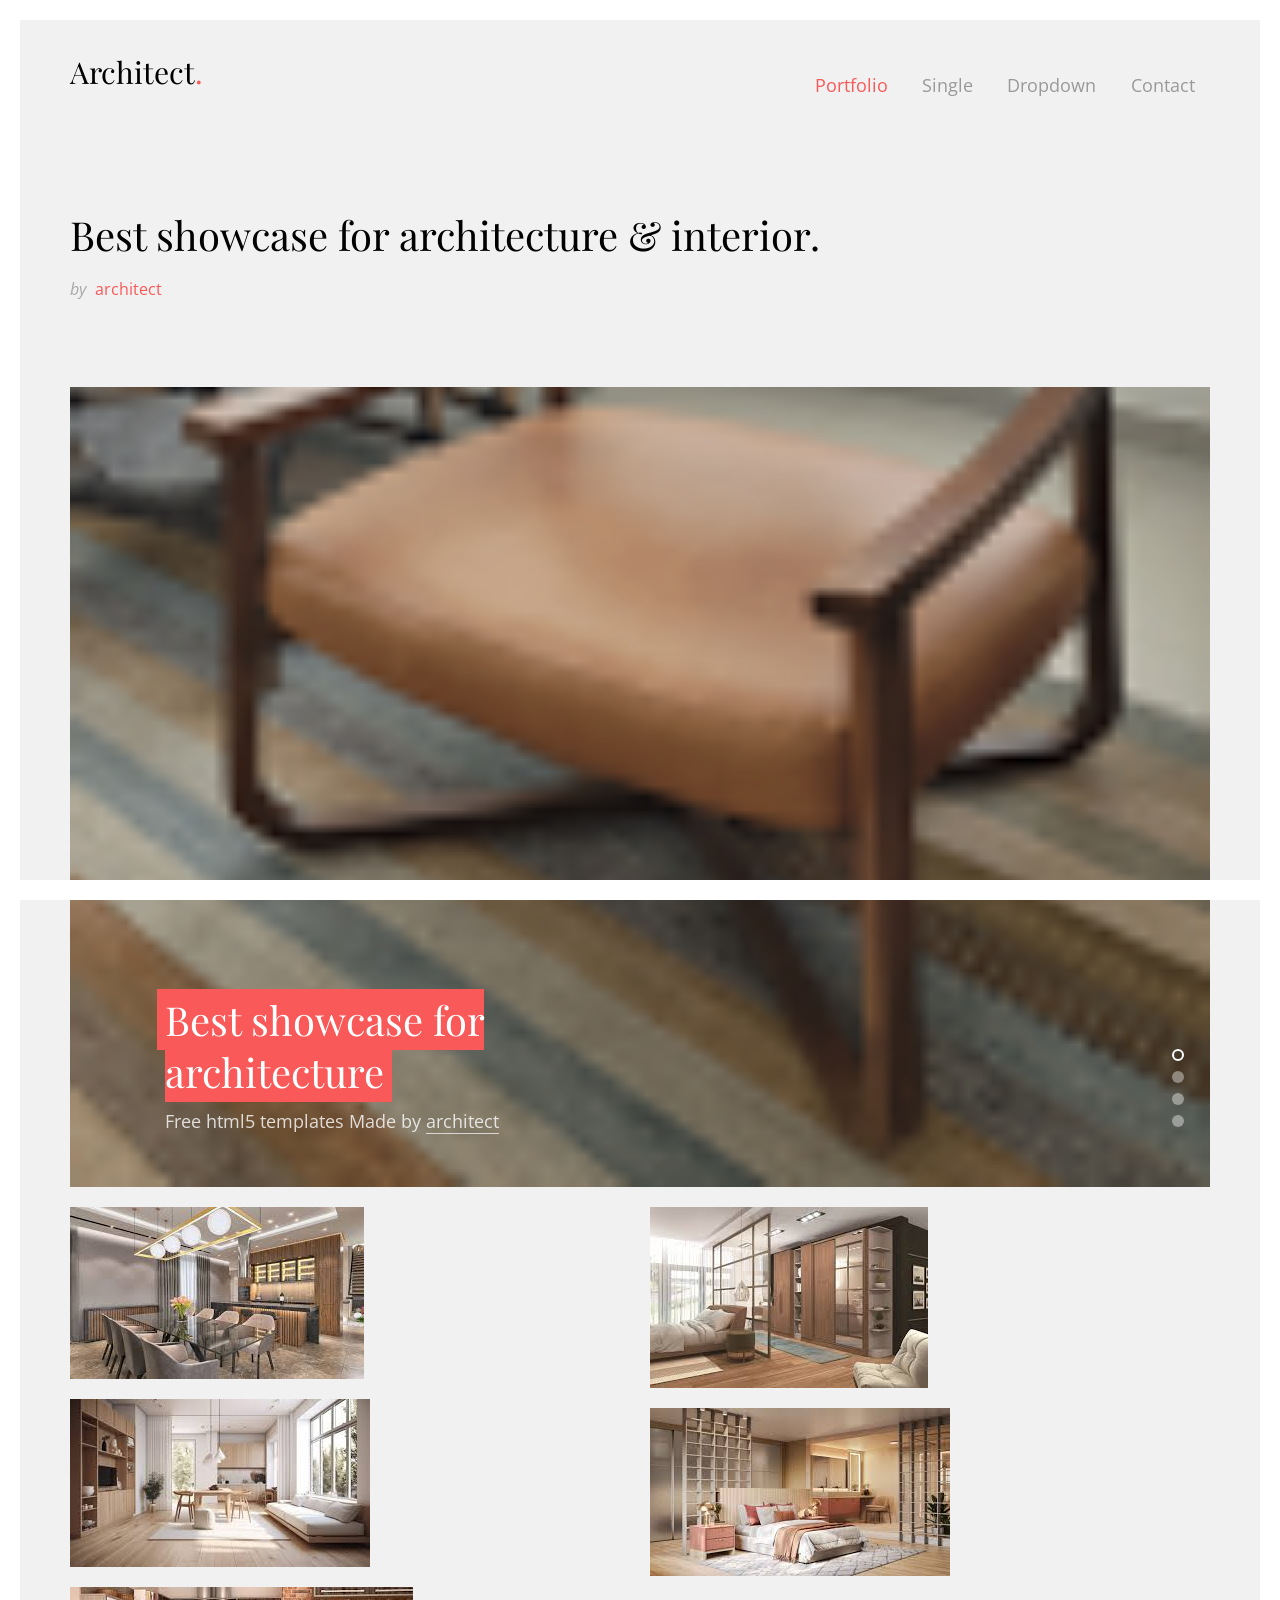
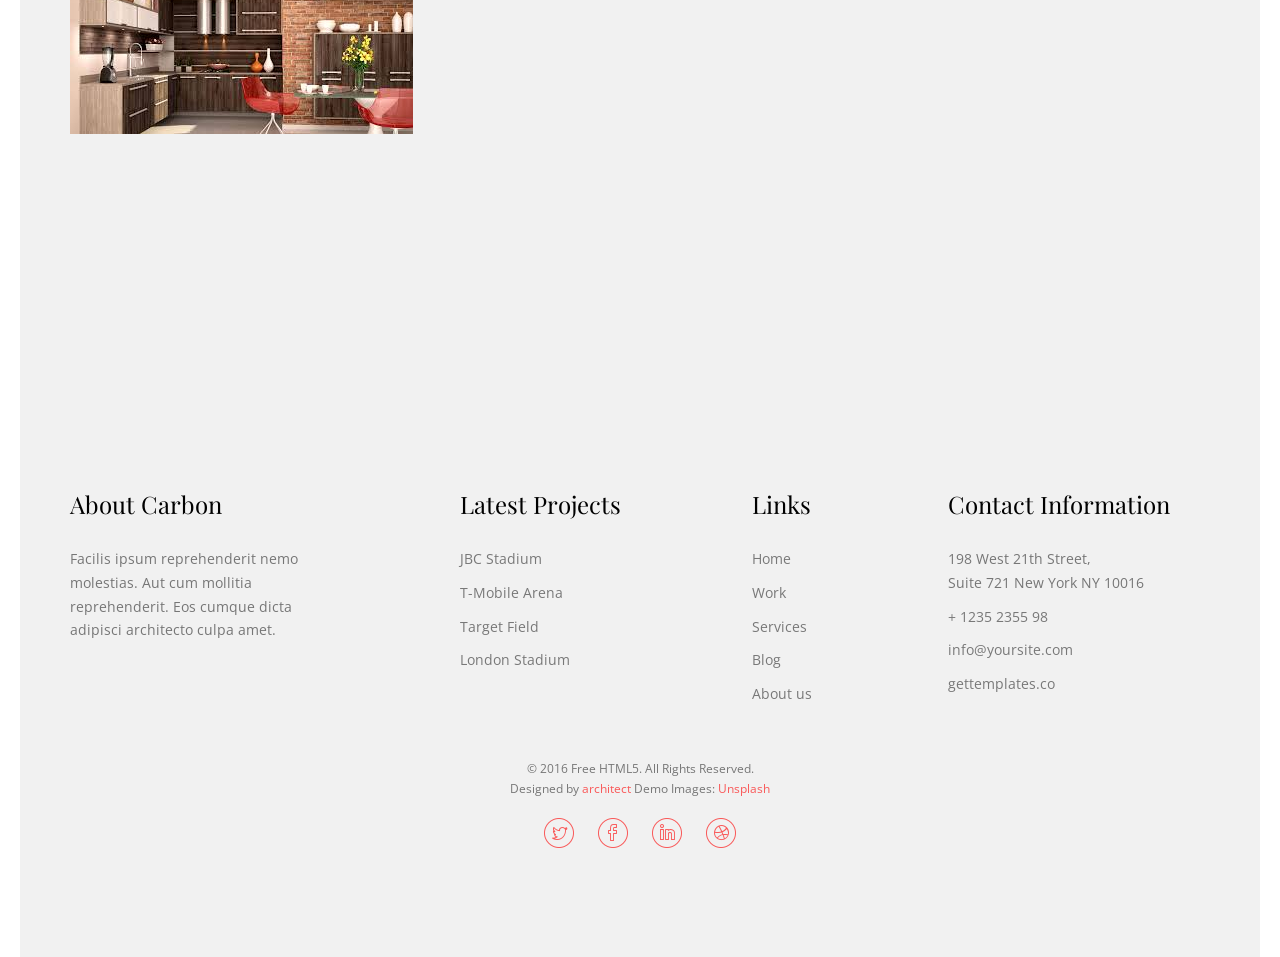
<file: index.html>
<!DOCTYPE HTML>
<html>
	<head>
	<meta charset="utf-8">
	<meta http-equiv="X-UA-Compatible" content="IE=edge">
	<title>Architect &mdash; architech</title>
	<meta name="viewport" content="width=device-width, initial-scale=1">
	<meta name="description" content="Architect" />
	<meta name="keywords" content="Architect" />
	<meta name="author" content="Rodolfo" />
  	<!-- Facebook and Twitter integration -->
	<meta property="og:title" content=""/>
	<meta property="og:image" content=""/>
	<meta property="og:url" content=""/>
	<meta property="og:site_name" content=""/>
	<meta property="og:description" content=""/>
	<meta name="twitter:title" content="" />
	<meta name="twitter:image" content="" />
	<meta name="twitter:url" content="" />
	<meta name="twitter:card" content="" />

	<link href="https://fonts.googleapis.com/css?family=Open+Sans|Playfair+Display" rel="stylesheet">
	
	<!-- Animate.css -->
	<link rel="stylesheet" href="css/animate.css">
	<!-- Icomoon Icon Fonts-->
	<link rel="stylesheet" href="css/icomoon.css">
	<!-- Bootstrap  -->
	<link rel="stylesheet" href="css/bootstrap.css">

	<!-- Flexslider  -->
	<link rel="stylesheet" href="css/flexslider.css">

	<!-- Theme style  -->
	<link rel="stylesheet" href="css/style.css">

	<!-- Modernizr JS -->
	<script src="js/modernizr-2.6.2.min.js"></script>
	<!-- FOR IE9 below -->
	<!--[if lt IE 9]>
	<script src="js/respond.min.js"></script>
	<![endif]-->
	<script src="js/respond.min.js"></script>
	</head>
	<body>
		
	<div class="fh5co-loader"></div>
	
	<div id="page">
	<nav class="fh5co-nav" role="navigation">
		<div class="container">
			<div class="top-menu">
				<div class="row">
					<div class="col-sm-2">
						<div id="fh5co-logo"><a href="index.html">Architect<span>.</span></a></div>
					</div>
					<div class="col-sm-10 text-right menu-1">
						<ul>
							<li class="active"><a href="index.html">Portfolio</a></li>
							<li><a href="single.html">Single</a></li>
							<li class="has-dropdown"><a href="single.html">Dropdown</a>
								<ul class="dropdown">
									<li><a href="#">Infrastructure</a></li>
									<li><a href="#">Residential</a></li>
									<li><a href="#">Environmental</a></li>
									<li><a href="#">Megabuilders</a></li>
								</ul>
							</li>
							<li><a href="contact.html">Contact</a></li>
						</ul>
					</div>
				</div>
				
			</div>
		</div>
	</nav>
	<div class="container">
		<div id="fh5co-intro">
			<div class="row animate-box">
				<div class="col-md-8 col-md-offset-2 col-md-pull-2">
					<h2>Best showcase for architecture &amp; interior. <span><em>by</em> <a href="http://architect">architect</a></span></h2>
				</div>
			</div>
		</div>
		<aside id="fh5co-hero">
			<div class="flexslider">
				<ul class="slides">
			   	<li style="background-image: url(images/img_bg_1.jpg);">
			   		<div class="overlay"></div>
			   		<div class="container-fluid">
			   			<div class="row">
				   			<div class="col-md-6 col-xs-8 col-md-offset-1 slider-text">
				   				<div class="slider-text-inner">
				   					<h1><a href="#">Best showcase for architecture</a></h1>
										<h2>Free html5 templates Made by <a href="http://architect/" target="_blank">architect</a></h2>
				   				</div>
				   			</div>
				   		</div>
			   		</div>
			   	</li>
			   	<li style="background-image: url(images/img_bg_2.jpg);">
			   		<div class="overlay"></div>
			   		<div class="container-fluid">
			   			<div class="row">
				   			<div class="col-md-6 col-xs-8 col-md-offset-1 slider-text">
				   				<div class="slider-text-inner">
				   					<h1><a href="#">Best showcase for architecture</a></h1>
										<h2>Free html5 templates Made by <a href="http://architect/" target="_blank">architect</a></h2>
				   				</div>
				   			</div>
				   		</div>
			   		</div>
			   	</li>
			   	<li style="background-image: url(images/img_bg_3.jpg);">
			   		<div class="overlay"></div>
			   		<div class="container-fluid">
			   			<div class="row">
				   			<div class="col-md-6 col-xs-8 col-md-offset-1 slider-text">
				   				<div class="slider-text-inner">
				   					<h1><a href="#">Best showcase for architecture</a></h1>
										<h2>Free html5 templates Made by <a href="http://architect/" target="_blank">architect</a></h2>
				   				</div>
				   			</div>
				   		</div>
			   		</div>
			   	</li>
			   	<li style="background-image: url(images/img_bg_4.jpg);">
			   		<div class="overlay"></div>
			   		<div class="container-fluid">
			   			<div class="row">
				   			<div class="col-md-6 col-xs-8 col-md-offset-1 slider-text">
				   				<div class="slider-text-inner">
				   					<h1><a href="#">Best showcase for architecture</a></h1>
										<h2>Free html5 templates Made by <a href="http://architect/" target="_blank">architect</a></h2>
				   				</div>
				   			</div>
				   		</div>
			   		</div>
			   	</li>	   	
			  	</ul>
		  	</div>
		</aside>
		<div id="fh5co-portfolio">
			<div class="row nopadding">
				<div class="col-md-6 padding-right">
					<div class="row">
						<div class="col-md-12 animate-box">
							<a href="single.html" class="portfolio-grid">
								<img src="images/portfolio-1.jpg" class="img-responsive" alt="Free HTML5 Bootstrap Template by architect">
								<div class="desc">
									<h3>Dublin Arena Architect Project</h3>
									<span>Building, Arena</span>
								</div>
							</a>
						</div>
						<div class="col-md-12 animate-box">
							<a href="single.html" class="portfolio-grid">
								<img src="images/portfolio-4.jpg" class="img-responsive" alt="Free HTML5 Bootstrap Template by architect">
								<div class="desc">
									<h3>Dublin Arena Architect Project</h3>
									<span>Building, Arena</span>
								</div>
							</a>
						</div>
						<div class="col-md-12 animate-box">
							<a href="single.html" class="portfolio-grid">
								<img src="images/portfolio-5.jpg" class="img-responsive" alt="Free HTML5 Bootstrap Template by architect">
								<div class="desc">
									<h3>Dublin Arena Architect Project</h3>
									<span>Building, Arena</span>
								</div>
							</a>
						</div>
						
					</div>
				</div>

				<div class="col-md-6 padding-left">
					<div class="row">
						<div class="col-md-12 animate-box">
							<a href="single.html" class="portfolio-grid">
								<img src="images/portfolio-2.jpg" class="img-responsive" alt="Free HTML5 Bootstrap Template by architect">
								<div class="desc">
									<h3>Dublin Arena Architect Project</h3>
									<span>Building, Arena</span>
								</div>
							</a>
						</div>
						<div class="col-md-12 animate-box">
							<a href="single.html" class="portfolio-grid">
								<img src="images/portfolio-3.jpg" class="img-responsive" alt="Free HTML5 Bootstrap Template by architect">
								<div class="desc">
									<h3>Dublin Arena Architect Project</h3>
									<span>Building, Arena</span>
								</div>
							</a>
						</div>
						<div class="col-md-12 animate-box">
							<a href="single.html" class="portfolio-grid">
								<img src="images/portfolio-6.jpg" class="img-responsive" alt="Free HTML5 Bootstrap Template by architect">
								<div class="desc">
									<h3>Dublin Arena Architect Project</h3>
									<span>Building, Arena</span>
								</div>
							</a>
						</div>

						<div class="col-md-12 animate-box">
							<a href="single.html" class="portfolio-grid">
								<img src="images/portfolio-7.jpg" class="img-responsive" alt="Free HTML5 Bootstrap Template by architect">
								<div class="desc">
									<h3>Dublin Arena Architect Project</h3>
									<span>Building, Arena</span>
								</div>
							</a>
						</div>

					</div>
				</div>
			</div>
		</div>
	</div><!-- END container -->

	<div class="container">
		<footer id="fh5co-footer" role="contentinfo">
			<div class="row">
				<div class="col-md-3 fh5co-widget">
					<h4>About Carbon</h4>
					<p>Facilis ipsum reprehenderit nemo molestias. Aut cum mollitia reprehenderit. Eos cumque dicta adipisci architecto culpa amet.</p>
				</div>
				<div class="col-md-3 col-md-push-1">
					<h4>Latest Projects</h4>
					<ul class="fh5co-footer-links">
						<li><a href="#">JBC Stadium</a></li>
						<li><a href="#">T-Mobile Arena</a></li>
						<li><a href="#">Target Field</a></li>
						<li><a href="#">London Stadium</a></li>
					</ul>
				</div>

				<div class="col-md-3 col-md-push-1">
					<h4>Links</h4>
					<ul class="fh5co-footer-links">
						<li><a href="#">Home</a></li>
						<li><a href="#">Work</a></li>
						<li><a href="#">Services</a></li>
						<li><a href="#">Blog</a></li>
						<li><a href="#">About us</a></li>
					</ul>
				</div>

				<div class="col-md-3">
					<h4>Contact Information</h4>
					<ul class="fh5co-footer-links">
						<li>198 West 21th Street, <br> Suite 721 New York NY 10016</li>
						<li><a href="tel://1234567920">+ 1235 2355 98</a></li>
						<li><a href="mailto:info@yoursite.com">info@yoursite.com</a></li>
						<li><a href="http://gettemplates.co">gettemplates.co</a></li>
					</ul>
				</div>

			</div>

			<div class="row copyright">
				<div class="col-md-12 text-center">
					<p>
						<small class="block">&copy; 2016 Free HTML5. All Rights Reserved.</small> 
						<small class="block">Designed by <a href="http://architect/" target="_blank">architect</a> Demo Images: <a href="http://unsplash.co/" target="_blank">Unsplash</a></small>
					</p>
					<p>
						<ul class="fh5co-social-icons">
							<li><a href="#"><i class="icon-twitter"></i></a></li>
							<li><a href="#"><i class="icon-facebook"></i></a></li>
							<li><a href="#"><i class="icon-linkedin"></i></a></li>
							<li><a href="#"><i class="icon-dribbble"></i></a></li>
						</ul>
					</p>
				</div>
			</div>
		</footer>
	</div><!-- END container -->
	</div>

	<div class="gototop js-top">
		<a href="#" class="js-gotop"><i class="icon-arrow-up2"></i></a>
	</div>
	
	<!-- jQuery -->
	<script src="js/jquery.min.js"></script>
	<!-- jQuery Easing -->
	<script src="js/jquery.easing.1.3.js"></script>
	<!-- Bootstrap -->
	<script src="js/bootstrap.min.js"></script>
	<!-- Waypoints -->
	<script src="js/jquery.waypoints.min.js"></script>
	<!-- Flexslider -->
	<script src="js/jquery.flexslider-min.js"></script>
	<!-- Sticky Kit -->
	<script src="js/sticky-kit.min.js"></script>
	<!-- Main -->
	<script src="js/main.js"></script>

	</body>
</html>
</file>
<file: css/icomoon.css>
@font-face {
  font-family: 'icomoon';
  src:  url('fonts/icomoon.eot?5j2n32');
  src:  url('fonts/icomoon.eot?5j2n32#iefix') format('embedded-opentype'),
    url('fonts/icomoon.ttf?5j2n32') format('truetype'),
    url('fonts/icomoon.woff?5j2n32') format('woff'),
    url('fonts/icomoon.svg?5j2n32#icomoon') format('svg');
  font-weight: normal;
  font-style: normal;
}

[class^="icon-"], [class*=" icon-"] {
  /* use !important to prevent issues with browser extensions that change fonts */
  font-family: 'icomoon' !important;
  speak: none;
  font-style: normal;
  font-weight: normal;
  font-variant: normal;
  text-transform: none;
  line-height: 1;

  /* Better Font Rendering =========== */
  -webkit-font-smoothing: antialiased;
  -moz-osx-font-smoothing: grayscale;
}

.icon-eye2:before {
  content: "\e064";
}
.icon-paper-clip:before {
  content: "\e065";
}
.icon-mail5:before {
  content: "\e066";
}
.icon-toggle:before {
  content: "\e067";
}
.icon-layout:before {
  content: "\e068";
}
.icon-link2:before {
  content: "\e069";
}
.icon-bell2:before {
  content: "\e06a";
}
.icon-lock3:before {
  content: "\e06b";
}
.icon-unlock:before {
  content: "\e06c";
}
.icon-ribbon2:before {
  content: "\e06d";
}
.icon-image2:before {
  content: "\e06e";
}
.icon-signal:before {
  content: "\e06f";
}
.icon-target3:before {
  content: "\e070";
}
.icon-clipboard3:before {
  content: "\e071";
}
.icon-clock3:before {
  content: "\e072";
}
.icon-watch:before {
  content: "\e073";
}
.icon-air-play:before {
  content: "\e074";
}
.icon-camera3:before {
  content: "\e075";
}
.icon-video2:before {
  content: "\e076";
}
.icon-disc:before {
  content: "\e077";
}
.icon-printer3:before {
  content: "\e078";
}
.icon-monitor:before {
  content: "\e079";
}
.icon-server:before {
  content: "\e07a";
}
.icon-cog2:before {
  content: "\e07b";
}
.icon-heart3:before {
  content: "\e07c";
}
.icon-paragraph:before {
  content: "\e07d";
}
.icon-align-justify:before {
  content: "\e07e";
}
.icon-align-left:before {
  content: "\e07f";
}
.icon-align-center:before {
  content: "\e080";
}
.icon-align-right:before {
  content: "\e081";
}
.icon-book2:before {
  content: "\e082";
}
.icon-layers2:before {
  content: "\e083";
}
.icon-stack2:before {
  content: "\e084";
}
.icon-stack-2:before {
  content: "\e085";
}
.icon-paper:before {
  content: "\e086";
}
.icon-paper-stack:before {
  content: "\e087";
}
.icon-search3:before {
  content: "\e088";
}
.icon-zoom-in2:before {
  content: "\e089";
}
.icon-zoom-out2:before {
  content: "\e08a";
}
.icon-reply2:before {
  content: "\e08b";
}
.icon-circle-plus:before {
  content: "\e08c";
}
.icon-circle-minus:before {
  content: "\e08d";
}
.icon-circle-check:before {
  content: "\e08e";
}
.icon-circle-cross:before {
  content: "\e08f";
}
.icon-square-plus:before {
  content: "\e090";
}
.icon-square-minus:before {
  content: "\e091";
}
.icon-square-check:before {
  content: "\e092";
}
.icon-square-cross:before {
  content: "\e093";
}
.icon-microphone:before {
  content: "\e094";
}
.icon-record:before {
  content: "\e095";
}
.icon-skip-back:before {
  content: "\e096";
}
.icon-rewind:before {
  content: "\e097";
}
.icon-play4:before {
  content: "\e098";
}
.icon-pause3:before {
  content: "\e099";
}
.icon-stop3:before {
  content: "\e09a";
}
.icon-fast-forward:before {
  content: "\e09b";
}
.icon-skip-forward:before {
  content: "\e09c";
}
.icon-shuffle2:before {
  content: "\e09d";
}
.icon-repeat:before {
  content: "\e09e";
}
.icon-folder2:before {
  content: "\e09f";
}
.icon-umbrella:before {
  content: "\e0a0";
}
.icon-moon:before {
  content: "\e0a1";
}
.icon-thermometer:before {
  content: "\e0a2";
}
.icon-drop:before {
  content: "\e0a3";
}
.icon-sun2:before {
  content: "\e0a4";
}
.icon-cloud3:before {
  content: "\e0a5";
}
.icon-cloud-upload2:before {
  content: "\e0a6";
}
.icon-cloud-download2:before {
  content: "\e0a7";
}
.icon-upload4:before {
  content: "\e0a8";
}
.icon-download4:before {
  content: "\e0a9";
}
.icon-location3:before {
  content: "\e0aa";
}
.icon-location-2:before {
  content: "\e0ab";
}
.icon-map3:before {
  content: "\e0ac";
}
.icon-battery:before {
  content: "\e0ad";
}
.icon-head:before {
  content: "\e0ae";
}
.icon-briefcase3:before {
  content: "\e0af";
}
.icon-speech-bubble:before {
  content: "\e0b0";
}
.icon-anchor2:before {
  content: "\e0b1";
}
.icon-globe2:before {
  content: "\e0b2";
}
.icon-box:before {
  content: "\e0b3";
}
.icon-reload:before {
  content: "\e0b4";
}
.icon-share3:before {
  content: "\e0b5";
}
.icon-marquee:before {
  content: "\e0b6";
}
.icon-marquee-plus:before {
  content: "\e0b7";
}
.icon-marquee-minus:before {
  content: "\e0b8";
}
.icon-tag:before {
  content: "\e0b9";
}
.icon-power2:before {
  content: "\e0ba";
}
.icon-command2:before {
  content: "\e0bb";
}
.icon-alt:before {
  content: "\e0bc";
}
.icon-esc:before {
  content: "\e0bd";
}
.icon-bar-graph:before {
  content: "\e0be";
}
.icon-bar-graph-2:before {
  content: "\e0bf";
}
.icon-pie-graph:before {
  content: "\e0c0";
}
.icon-star:before {
  content: "\e0c1";
}
.icon-arrow-left3:before {
  content: "\e0c2";
}
.icon-arrow-right3:before {
  content: "\e0c3";
}
.icon-arrow-up3:before {
  content: "\e0c4";
}
.icon-arrow-down3:before {
  content: "\e0c5";
}
.icon-volume:before {
  content: "\e0c6";
}
.icon-mute:before {
  content: "\e0c7";
}
.icon-content-right:before {
  content: "\e100";
}
.icon-content-left:before {
  content: "\e101";
}
.icon-grid2:before {
  content: "\e102";
}
.icon-grid-2:before {
  content: "\e103";
}
.icon-columns:before {
  content: "\e104";
}
.icon-loader:before {
  content: "\e105";
}
.icon-bag:before {
  content: "\e106";
}
.icon-ban:before {
  content: "\e107";
}
.icon-flag3:before {
  content: "\e108";
}
.icon-trash:before {
  content: "\e109";
}
.icon-expand2:before {
  content: "\e110";
}
.icon-contract:before {
  content: "\e111";
}
.icon-maximize:before {
  content: "\e112";
}
.icon-minimize:before {
  content: "\e113";
}
.icon-plus2:before {
  content: "\e114";
}
.icon-minus2:before {
  content: "\e115";
}
.icon-check:before {
  content: "\e116";
}
.icon-cross2:before {
  content: "\e117";
}
.icon-move:before {
  content: "\e118";
}
.icon-delete:before {
  content: "\e119";
}
.icon-menu5:before {
  content: "\e120";
}
.icon-archive:before {
  content: "\e121";
}
.icon-inbox:before {
  content: "\e122";
}
.icon-outbox:before {
  content: "\e123";
}
.icon-file:before {
  content: "\e124";
}
.icon-file-add:before {
  content: "\e125";
}
.icon-file-subtract:before {
  content: "\e126";
}
.icon-help:before {
  content: "\e127";
}
.icon-open:before {
  content: "\e128";
}
.icon-ellipsis:before {
  content: "\e129";
}
.icon-heart4:before {
  content: "\e900";
}
.icon-cloud4:before {
  content: "\e901";
}
.icon-star2:before {
  content: "\e902";
}
.icon-tv2:before {
  content: "\e903";
}
.icon-sound:before {
  content: "\e904";
}
.icon-video3:before {
  content: "\e905";
}
.icon-trash2:before {
  content: "\e906";
}
.icon-user2:before {
  content: "\e907";
}
.icon-key3:before {
  content: "\e908";
}
.icon-search4:before {
  content: "\e909";
}
.icon-settings:before {
  content: "\e90a";
}
.icon-camera4:before {
  content: "\e90b";
}
.icon-tag2:before {
  content: "\e90c";
}
.icon-lock4:before {
  content: "\e90d";
}
.icon-bulb:before {
  content: "\e90e";
}
.icon-pen2:before {
  content: "\e90f";
}
.icon-diamond:before {
  content: "\e910";
}
.icon-display2:before {
  content: "\e911";
}
.icon-location4:before {
  content: "\e912";
}
.icon-eye3:before {
  content: "\e913";
}
.icon-bubble3:before {
  content: "\e914";
}
.icon-stack3:before {
  content: "\e915";
}
.icon-cup:before {
  content: "\e916";
}
.icon-phone3:before {
  content: "\e917";
}
.icon-news:before {
  content: "\e918";
}
.icon-mail6:before {
  content: "\e919";
}
.icon-like:before {
  content: "\e91a";
}
.icon-photo:before {
  content: "\e91b";
}
.icon-note:before {
  content: "\e91c";
}
.icon-clock4:before {
  content: "\e91d";
}
.icon-paperplane:before {
  content: "\e91e";
}
.icon-params:before {
  content: "\e91f";
}
.icon-banknote:before {
  content: "\e920";
}
.icon-data:before {
  content: "\e921";
}
.icon-music2:before {
  content: "\e922";
}
.icon-megaphone2:before {
  content: "\e923";
}
.icon-study:before {
  content: "\e924";
}
.icon-lab2:before {
  content: "\e925";
}
.icon-food:before {
  content: "\e926";
}
.icon-t-shirt:before {
  content: "\e927";
}
.icon-fire2:before {
  content: "\e928";
}
.icon-clip:before {
  content: "\e929";
}
.icon-shop:before {
  content: "\e92a";
}
.icon-calendar3:before {
  content: "\e92b";
}
.icon-wallet2:before {
  content: "\e92c";
}
.icon-vynil:before {
  content: "\e92d";
}
.icon-truck2:before {
  content: "\e92e";
}
.icon-world:before {
  content: "\e92f";
}
.icon-mobile:before {
  content: "\e000";
}
.icon-laptop:before {
  content: "\e001";
}
.icon-desktop:before {
  content: "\e002";
}
.icon-tablet:before {
  content: "\e003";
}
.icon-phone:before {
  content: "\e004";
}
.icon-document:before {
  content: "\e005";
}
.icon-documents:before {
  content: "\e006";
}
.icon-search:before {
  content: "\e007";
}
.icon-clipboard:before {
  content: "\e008";
}
.icon-newspaper:before {
  content: "\e009";
}
.icon-notebook:before {
  content: "\e00a";
}
.icon-book-open:before {
  content: "\e00b";
}
.icon-browser:before {
  content: "\e00c";
}
.icon-calendar:before {
  content: "\e00d";
}
.icon-presentation:before {
  content: "\e00e";
}
.icon-picture:before {
  content: "\e00f";
}
.icon-pictures:before {
  content: "\e010";
}
.icon-video:before {
  content: "\e011";
}
.icon-camera:before {
  content: "\e012";
}
.icon-printer:before {
  content: "\e013";
}
.icon-toolbox:before {
  content: "\e014";
}
.icon-briefcase:before {
  content: "\e015";
}
.icon-wallet:before {
  content: "\e016";
}
.icon-gift:before {
  content: "\e017";
}
.icon-bargraph:before {
  content: "\e018";
}
.icon-grid:before {
  content: "\e019";
}
.icon-expand:before {
  content: "\e01a";
}
.icon-focus:before {
  content: "\e01b";
}
.icon-edit:before {
  content: "\e01c";
}
.icon-adjustments:before {
  content: "\e01d";
}
.icon-ribbon:before {
  content: "\e01e";
}
.icon-hourglass:before {
  content: "\e01f";
}
.icon-lock:before {
  content: "\e020";
}
.icon-megaphone:before {
  content: "\e021";
}
.icon-shield:before {
  content: "\e022";
}
.icon-trophy:before {
  content: "\e023";
}
.icon-flag:before {
  content: "\e024";
}
.icon-map:before {
  content: "\e025";
}
.icon-puzzle:before {
  content: "\e026";
}
.icon-basket:before {
  content: "\e027";
}
.icon-envelope:before {
  content: "\e028";
}
.icon-streetsign:before {
  content: "\e029";
}
.icon-telescope:before {
  content: "\e02a";
}
.icon-gears:before {
  content: "\e02b";
}
.icon-key:before {
  content: "\e02c";
}
.icon-paperclip:before {
  content: "\e02d";
}
.icon-attachment:before {
  content: "\e02e";
}
.icon-pricetags:before {
  content: "\e02f";
}
.icon-lightbulb:before {
  content: "\e030";
}
.icon-layers:before {
  content: "\e031";
}
.icon-pencil:before {
  content: "\e032";
}
.icon-tools:before {
  content: "\e033";
}
.icon-tools-2:before {
  content: "\e034";
}
.icon-scissors:before {
  content: "\e035";
}
.icon-paintbrush:before {
  content: "\e036";
}
.icon-magnifying-glass:before {
  content: "\e037";
}
.icon-circle-compass:before {
  content: "\e038";
}
.icon-linegraph:before {
  content: "\e039";
}
.icon-mic:before {
  content: "\e03a";
}
.icon-strategy:before {
  content: "\e03b";
}
.icon-beaker:before {
  content: "\e03c";
}
.icon-caution:before {
  content: "\e03d";
}
.icon-recycle:before {
  content: "\e03e";
}
.icon-anchor:before {
  content: "\e03f";
}
.icon-profile-male:before {
  content: "\e040";
}
.icon-profile-female:before {
  content: "\e041";
}
.icon-bike:before {
  content: "\e042";
}
.icon-wine:before {
  content: "\e043";
}
.icon-hotairballoon:before {
  content: "\e044";
}
.icon-globe:before {
  content: "\e045";
}
.icon-genius:before {
  content: "\e046";
}
.icon-map-pin:before {
  content: "\e047";
}
.icon-dial:before {
  content: "\e048";
}
.icon-chat:before {
  content: "\e049";
}
.icon-heart:before {
  content: "\e04a";
}
.icon-cloud:before {
  content: "\e04b";
}
.icon-upload:before {
  content: "\e04c";
}
.icon-download:before {
  content: "\e04d";
}
.icon-target:before {
  content: "\e04e";
}
.icon-hazardous:before {
  content: "\e04f";
}
.icon-piechart:before {
  content: "\e050";
}
.icon-speedometer:before {
  content: "\e051";
}
.icon-global:before {
  content: "\e052";
}
.icon-compass:before {
  content: "\e053";
}
.icon-lifesaver:before {
  content: "\e054";
}
.icon-clock:before {
  content: "\e055";
}
.icon-aperture:before {
  content: "\e056";
}
.icon-quote:before {
  content: "\e057";
}
.icon-scope:before {
  content: "\e058";
}
.icon-alarmclock:before {
  content: "\e059";
}
.icon-refresh:before {
  content: "\e05a";
}
.icon-happy:before {
  content: "\e05b";
}
.icon-sad:before {
  content: "\e05c";
}
.icon-facebook:before {
  content: "\e05d";
}
.icon-twitter:before {
  content: "\e05e";
}
.icon-googleplus:before {
  content: "\e05f";
}
.icon-rss:before {
  content: "\e060";
}
.icon-tumblr:before {
  content: "\e061";
}
.icon-linkedin:before {
  content: "\e062";
}
.icon-dribbble:before {
  content: "\e063";
}
.icon-home:before {
  content: "\e930";
}
.icon-home2:before {
  content: "\e931";
}
.icon-home3:before {
  content: "\e932";
}
.icon-office:before {
  content: "\e933";
}
.icon-newspaper2:before {
  content: "\e934";
}
.icon-pencil2:before {
  content: "\e935";
}
.icon-pencil22:before {
  content: "\e936";
}
.icon-quill:before {
  content: "\e937";
}
.icon-pen:before {
  content: "\e938";
}
.icon-blog:before {
  content: "\e939";
}
.icon-eyedropper:before {
  content: "\e93a";
}
.icon-droplet:before {
  content: "\e93b";
}
.icon-paint-format:before {
  content: "\e93c";
}
.icon-image:before {
  content: "\e93d";
}
.icon-images:before {
  content: "\e93e";
}
.icon-camera2:before {
  content: "\e93f";
}
.icon-headphones:before {
  content: "\e940";
}
.icon-music:before {
  content: "\e941";
}
.icon-play:before {
  content: "\e942";
}
.icon-film:before {
  content: "\e943";
}
.icon-video-camera:before {
  content: "\e944";
}
.icon-dice:before {
  content: "\e945";
}
.icon-pacman:before {
  content: "\e946";
}
.icon-spades:before {
  content: "\e947";
}
.icon-clubs:before {
  content: "\e948";
}
.icon-diamonds:before {
  content: "\e949";
}
.icon-bullhorn:before {
  content: "\e94a";
}
.icon-connection:before {
  content: "\e94b";
}
.icon-podcast:before {
  content: "\e94c";
}
.icon-feed:before {
  content: "\e94d";
}
.icon-mic2:before {
  content: "\e94e";
}
.icon-book:before {
  content: "\e94f";
}
.icon-books:before {
  content: "\e950";
}
.icon-library:before {
  content: "\e951";
}
.icon-file-text:before {
  content: "\e952";
}
.icon-profile:before {
  content: "\e953";
}
.icon-file-empty:before {
  content: "\e954";
}
.icon-files-empty:before {
  content: "\e955";
}
.icon-file-text2:before {
  content: "\e956";
}
.icon-file-picture:before {
  content: "\e957";
}
.icon-file-music:before {
  content: "\e958";
}
.icon-file-play:before {
  content: "\e959";
}
.icon-file-video:before {
  content: "\e95a";
}
.icon-file-zip:before {
  content: "\e95b";
}
.icon-copy:before {
  content: "\e95c";
}
.icon-paste:before {
  content: "\e95d";
}
.icon-stack:before {
  content: "\e95e";
}
.icon-folder:before {
  content: "\e95f";
}
.icon-folder-open:before {
  content: "\e960";
}
.icon-folder-plus:before {
  content: "\e961";
}
.icon-folder-minus:before {
  content: "\e962";
}
.icon-folder-download:before {
  content: "\e963";
}
.icon-folder-upload:before {
  content: "\e964";
}
.icon-price-tag:before {
  content: "\e965";
}
.icon-price-tags:before {
  content: "\e966";
}
.icon-barcode:before {
  content: "\e967";
}
.icon-qrcode:before {
  content: "\e968";
}
.icon-ticket:before {
  content: "\e969";
}
.icon-cart:before {
  content: "\e96a";
}
.icon-coin-dollar:before {
  content: "\e96b";
}
.icon-coin-euro:before {
  content: "\e96c";
}
.icon-coin-pound:before {
  content: "\e96d";
}
.icon-coin-yen:before {
  content: "\e96e";
}
.icon-credit-card:before {
  content: "\e96f";
}
.icon-calculator:before {
  content: "\e970";
}
.icon-lifebuoy:before {
  content: "\e971";
}
.icon-phone2:before {
  content: "\e972";
}
.icon-phone-hang-up:before {
  content: "\e973";
}
.icon-address-book:before {
  content: "\e974";
}
.icon-envelop:before {
  content: "\e975";
}
.icon-pushpin:before {
  content: "\e976";
}
.icon-location:before {
  content: "\e977";
}
.icon-location2:before {
  content: "\e978";
}
.icon-compass2:before {
  content: "\e979";
}
.icon-compass22:before {
  content: "\e97a";
}
.icon-map2:before {
  content: "\e97b";
}
.icon-map22:before {
  content: "\e97c";
}
.icon-history:before {
  content: "\e97d";
}
.icon-clock2:before {
  content: "\e97e";
}
.icon-clock22:before {
  content: "\e97f";
}
.icon-alarm:before {
  content: "\e980";
}
.icon-bell:before {
  content: "\e981";
}
.icon-stopwatch:before {
  content: "\e982";
}
.icon-calendar2:before {
  content: "\e983";
}
.icon-printer2:before {
  content: "\e984";
}
.icon-keyboard:before {
  content: "\e985";
}
.icon-display:before {
  content: "\e986";
}
.icon-laptop2:before {
  content: "\e987";
}
.icon-mobile2:before {
  content: "\e988";
}
.icon-mobile22:before {
  content: "\e989";
}
.icon-tablet2:before {
  content: "\e98a";
}
.icon-tv:before {
  content: "\e98b";
}
.icon-drawer:before {
  content: "\e98c";
}
.icon-drawer2:before {
  content: "\e98d";
}
.icon-box-add:before {
  content: "\e98e";
}
.icon-box-remove:before {
  content: "\e98f";
}
.icon-download3:before {
  content: "\e990";
}
.icon-upload2:before {
  content: "\e991";
}
.icon-floppy-disk:before {
  content: "\e992";
}
.icon-drive:before {
  content: "\e993";
}
.icon-database:before {
  content: "\e994";
}
.icon-undo:before {
  content: "\e995";
}
.icon-redo:before {
  content: "\e996";
}
.icon-undo2:before {
  content: "\e997";
}
.icon-redo2:before {
  content: "\e998";
}
.icon-forward:before {
  content: "\e999";
}
.icon-reply:before {
  content: "\e99a";
}
.icon-bubble:before {
  content: "\e99b";
}
.icon-bubbles:before {
  content: "\e99c";
}
.icon-bubbles2:before {
  content: "\e99d";
}
.icon-bubble2:before {
  content: "\e99e";
}
.icon-bubbles3:before {
  content: "\e99f";
}
.icon-bubbles4:before {
  content: "\e9a0";
}
.icon-user:before {
  content: "\e9a1";
}
.icon-users:before {
  content: "\e9a2";
}
.icon-user-plus:before {
  content: "\e9a3";
}
.icon-user-minus:before {
  content: "\e9a4";
}
.icon-user-check:before {
  content: "\e9a5";
}
.icon-user-tie:before {
  content: "\e9a6";
}
.icon-quotes-left:before {
  content: "\e9a7";
}
.icon-quotes-right:before {
  content: "\e9a8";
}
.icon-hour-glass:before {
  content: "\e9a9";
}
.icon-spinner:before {
  content: "\e9aa";
}
.icon-spinner2:before {
  content: "\e9ab";
}
.icon-spinner3:before {
  content: "\e9ac";
}
.icon-spinner4:before {
  content: "\e9ad";
}
.icon-spinner5:before {
  content: "\e9ae";
}
.icon-spinner6:before {
  content: "\e9af";
}
.icon-spinner7:before {
  content: "\e9b0";
}
.icon-spinner8:before {
  content: "\e9b1";
}
.icon-spinner9:before {
  content: "\e9b2";
}
.icon-spinner10:before {
  content: "\e9b3";
}
.icon-spinner11:before {
  content: "\e9b4";
}
.icon-binoculars:before {
  content: "\e9b5";
}
.icon-search2:before {
  content: "\e9b6";
}
.icon-zoom-in:before {
  content: "\e9b7";
}
.icon-zoom-out:before {
  content: "\e9b8";
}
.icon-enlarge:before {
  content: "\e9b9";
}
.icon-shrink:before {
  content: "\e9ba";
}
.icon-enlarge2:before {
  content: "\e9bb";
}
.icon-shrink2:before {
  content: "\e9bc";
}
.icon-key2:before {
  content: "\e9bd";
}
.icon-key22:before {
  content: "\e9be";
}
.icon-lock2:before {
  content: "\e9bf";
}
.icon-unlocked:before {
  content: "\e9c0";
}
.icon-wrench:before {
  content: "\e9c1";
}
.icon-equalizer:before {
  content: "\e9c2";
}
.icon-equalizer2:before {
  content: "\e9c3";
}
.icon-cog:before {
  content: "\e9c4";
}
.icon-cogs:before {
  content: "\e9c5";
}
.icon-hammer:before {
  content: "\e9c6";
}
.icon-magic-wand:before {
  content: "\e9c7";
}
.icon-aid-kit:before {
  content: "\e9c8";
}
.icon-bug:before {
  content: "\e9c9";
}
.icon-pie-chart:before {
  content: "\e9ca";
}
.icon-stats-dots:before {
  content: "\e9cb";
}
.icon-stats-bars:before {
  content: "\e9cc";
}
.icon-stats-bars2:before {
  content: "\e9cd";
}
.icon-trophy2:before {
  content: "\e9ce";
}
.icon-gift2:before {
  content: "\e9cf";
}
.icon-glass:before {
  content: "\e9d0";
}
.icon-glass2:before {
  content: "\e9d1";
}
.icon-mug:before {
  content: "\e9d2";
}
.icon-spoon-knife:before {
  content: "\e9d3";
}
.icon-leaf:before {
  content: "\e9d4";
}
.icon-rocket:before {
  content: "\e9d5";
}
.icon-meter:before {
  content: "\e9d6";
}
.icon-meter2:before {
  content: "\e9d7";
}
.icon-hammer2:before {
  content: "\e9d8";
}
.icon-fire:before {
  content: "\e9d9";
}
.icon-lab:before {
  content: "\e9da";
}
.icon-magnet:before {
  content: "\e9db";
}
.icon-bin:before {
  content: "\e9dc";
}
.icon-bin2:before {
  content: "\e9dd";
}
.icon-briefcase2:before {
  content: "\e9de";
}
.icon-airplane:before {
  content: "\e9df";
}
.icon-truck:before {
  content: "\e9e0";
}
.icon-road:before {
  content: "\e9e1";
}
.icon-accessibility:before {
  content: "\e9e2";
}
.icon-target2:before {
  content: "\e9e3";
}
.icon-shield2:before {
  content: "\e9e4";
}
.icon-power:before {
  content: "\e9e5";
}
.icon-switch:before {
  content: "\e9e6";
}
.icon-power-cord:before {
  content: "\e9e7";
}
.icon-clipboard2:before {
  content: "\e9e8";
}
.icon-list-numbered:before {
  content: "\e9e9";
}
.icon-list:before {
  content: "\e9ea";
}
.icon-list2:before {
  content: "\e9eb";
}
.icon-tree:before {
  content: "\e9ec";
}
.icon-menu:before {
  content: "\e9ed";
}
.icon-menu2:before {
  content: "\e9ee";
}
.icon-menu3:before {
  content: "\e9ef";
}
.icon-menu4:before {
  content: "\e9f0";
}
.icon-cloud2:before {
  content: "\e9f1";
}
.icon-cloud-download:before {
  content: "\e9f2";
}
.icon-cloud-upload:before {
  content: "\e9f3";
}
.icon-cloud-check:before {
  content: "\e9f4";
}
.icon-download2:before {
  content: "\e9f5";
}
.icon-upload22:before {
  content: "\e9f6";
}
.icon-download32:before {
  content: "\e9f7";
}
.icon-upload3:before {
  content: "\e9f8";
}
.icon-sphere:before {
  content: "\e9f9";
}
.icon-earth:before {
  content: "\e9fa";
}
.icon-link:before {
  content: "\e9fb";
}
.icon-flag2:before {
  content: "\e9fc";
}
.icon-attachment2:before {
  content: "\e9fd";
}
.icon-eye:before {
  content: "\e9fe";
}
.icon-eye-plus:before {
  content: "\e9ff";
}
.icon-eye-minus:before {
  content: "\ea00";
}
.icon-eye-blocked:before {
  content: "\ea01";
}
.icon-bookmark:before {
  content: "\ea02";
}
.icon-bookmarks:before {
  content: "\ea03";
}
.icon-sun:before {
  content: "\ea04";
}
.icon-contrast:before {
  content: "\ea05";
}
.icon-brightness-contrast:before {
  content: "\ea06";
}
.icon-star-empty:before {
  content: "\ea07";
}
.icon-star-half:before {
  content: "\ea08";
}
.icon-star-full:before {
  content: "\ea09";
}
.icon-heart2:before {
  content: "\ea0a";
}
.icon-heart-broken:before {
  content: "\ea0b";
}
.icon-man:before {
  content: "\ea0c";
}
.icon-woman:before {
  content: "\ea0d";
}
.icon-man-woman:before {
  content: "\ea0e";
}
.icon-happy3:before {
  content: "\ea0f";
}
.icon-happy2:before {
  content: "\ea10";
}
.icon-smile:before {
  content: "\ea11";
}
.icon-smile2:before {
  content: "\ea12";
}
.icon-tongue:before {
  content: "\ea13";
}
.icon-tongue2:before {
  content: "\ea14";
}
.icon-sad2:before {
  content: "\ea15";
}
.icon-sad22:before {
  content: "\ea16";
}
.icon-wink:before {
  content: "\ea17";
}
.icon-wink2:before {
  content: "\ea18";
}
.icon-grin:before {
  content: "\ea19";
}
.icon-grin2:before {
  content: "\ea1a";
}
.icon-cool:before {
  content: "\ea1b";
}
.icon-cool2:before {
  content: "\ea1c";
}
.icon-angry:before {
  content: "\ea1d";
}
.icon-angry2:before {
  content: "\ea1e";
}
.icon-evil:before {
  content: "\ea1f";
}
.icon-evil2:before {
  content: "\ea20";
}
.icon-shocked:before {
  content: "\ea21";
}
.icon-shocked2:before {
  content: "\ea22";
}
.icon-baffled:before {
  content: "\ea23";
}
.icon-baffled2:before {
  content: "\ea24";
}
.icon-confused:before {
  content: "\ea25";
}
.icon-confused2:before {
  content: "\ea26";
}
.icon-neutral:before {
  content: "\ea27";
}
.icon-neutral2:before {
  content: "\ea28";
}
.icon-hipster:before {
  content: "\ea29";
}
.icon-hipster2:before {
  content: "\ea2a";
}
.icon-wondering:before {
  content: "\ea2b";
}
.icon-wondering2:before {
  content: "\ea2c";
}
.icon-sleepy:before {
  content: "\ea2d";
}
.icon-sleepy2:before {
  content: "\ea2e";
}
.icon-frustrated:before {
  content: "\ea2f";
}
.icon-frustrated2:before {
  content: "\ea30";
}
.icon-crying:before {
  content: "\ea31";
}
.icon-crying2:before {
  content: "\ea32";
}
.icon-point-up:before {
  content: "\ea33";
}
.icon-point-right:before {
  content: "\ea34";
}
.icon-point-down:before {
  content: "\ea35";
}
.icon-point-left:before {
  content: "\ea36";
}
.icon-warning:before {
  content: "\ea37";
}
.icon-notification:before {
  content: "\ea38";
}
.icon-question:before {
  content: "\ea39";
}
.icon-plus:before {
  content: "\ea3a";
}
.icon-minus:before {
  content: "\ea3b";
}
.icon-info:before {
  content: "\ea3c";
}
.icon-cancel-circle:before {
  content: "\ea3d";
}
.icon-blocked:before {
  content: "\ea3e";
}
.icon-cross:before {
  content: "\ea3f";
}
.icon-checkmark:before {
  content: "\ea40";
}
.icon-checkmark2:before {
  content: "\ea41";
}
.icon-spell-check:before {
  content: "\ea42";
}
.icon-enter:before {
  content: "\ea43";
}
.icon-exit:before {
  content: "\ea44";
}
.icon-play2:before {
  content: "\ea45";
}
.icon-pause:before {
  content: "\ea46";
}
.icon-stop:before {
  content: "\ea47";
}
.icon-previous:before {
  content: "\ea48";
}
.icon-next:before {
  content: "\ea49";
}
.icon-backward:before {
  content: "\ea4a";
}
.icon-forward2:before {
  content: "\ea4b";
}
.icon-play3:before {
  content: "\ea4c";
}
.icon-pause2:before {
  content: "\ea4d";
}
.icon-stop2:before {
  content: "\ea4e";
}
.icon-backward2:before {
  content: "\ea4f";
}
.icon-forward3:before {
  content: "\ea50";
}
.icon-first:before {
  content: "\ea51";
}
.icon-last:before {
  content: "\ea52";
}
.icon-previous2:before {
  content: "\ea53";
}
.icon-next2:before {
  content: "\ea54";
}
.icon-eject:before {
  content: "\ea55";
}
.icon-volume-high:before {
  content: "\ea56";
}
.icon-volume-medium:before {
  content: "\ea57";
}
.icon-volume-low:before {
  content: "\ea58";
}
.icon-volume-mute:before {
  content: "\ea59";
}
.icon-volume-mute2:before {
  content: "\ea5a";
}
.icon-volume-increase:before {
  content: "\ea5b";
}
.icon-volume-decrease:before {
  content: "\ea5c";
}
.icon-loop:before {
  content: "\ea5d";
}
.icon-loop2:before {
  content: "\ea5e";
}
.icon-infinite:before {
  content: "\ea5f";
}
.icon-shuffle:before {
  content: "\ea60";
}
.icon-arrow-up-left:before {
  content: "\ea61";
}
.icon-arrow-up:before {
  content: "\ea62";
}
.icon-arrow-up-right:before {
  content: "\ea63";
}
.icon-arrow-right:before {
  content: "\ea64";
}
.icon-arrow-down-right:before {
  content: "\ea65";
}
.icon-arrow-down:before {
  content: "\ea66";
}
.icon-arrow-down-left:before {
  content: "\ea67";
}
.icon-arrow-left:before {
  content: "\ea68";
}
.icon-arrow-up-left2:before {
  content: "\ea69";
}
.icon-arrow-up2:before {
  content: "\ea6a";
}
.icon-arrow-up-right2:before {
  content: "\ea6b";
}
.icon-arrow-right2:before {
  content: "\ea6c";
}
.icon-arrow-down-right2:before {
  content: "\ea6d";
}
.icon-arrow-down2:before {
  content: "\ea6e";
}
.icon-arrow-down-left2:before {
  content: "\ea6f";
}
.icon-arrow-left2:before {
  content: "\ea70";
}
.icon-circle-up:before {
  content: "\ea71";
}
.icon-circle-right:before {
  content: "\ea72";
}
.icon-circle-down:before {
  content: "\ea73";
}
.icon-circle-left:before {
  content: "\ea74";
}
.icon-tab:before {
  content: "\ea75";
}
.icon-move-up:before {
  content: "\ea76";
}
.icon-move-down:before {
  content: "\ea77";
}
.icon-sort-alpha-asc:before {
  content: "\ea78";
}
.icon-sort-alpha-desc:before {
  content: "\ea79";
}
.icon-sort-numeric-asc:before {
  content: "\ea7a";
}
.icon-sort-numberic-desc:before {
  content: "\ea7b";
}
.icon-sort-amount-asc:before {
  content: "\ea7c";
}
.icon-sort-amount-desc:before {
  content: "\ea7d";
}
.icon-command:before {
  content: "\ea7e";
}
.icon-shift:before {
  content: "\ea7f";
}
.icon-ctrl:before {
  content: "\ea80";
}
.icon-opt:before {
  content: "\ea81";
}
.icon-checkbox-checked:before {
  content: "\ea82";
}
.icon-checkbox-unchecked:before {
  content: "\ea83";
}
.icon-radio-checked:before {
  content: "\ea84";
}
.icon-radio-checked2:before {
  content: "\ea85";
}
.icon-radio-unchecked:before {
  content: "\ea86";
}
.icon-crop:before {
  content: "\ea87";
}
.icon-make-group:before {
  content: "\ea88";
}
.icon-ungroup:before {
  content: "\ea89";
}
.icon-scissors2:before {
  content: "\ea8a";
}
.icon-filter:before {
  content: "\ea8b";
}
.icon-font:before {
  content: "\ea8c";
}
.icon-ligature:before {
  content: "\ea8d";
}
.icon-ligature2:before {
  content: "\ea8e";
}
.icon-text-height:before {
  content: "\ea8f";
}
.icon-text-width:before {
  content: "\ea90";
}
.icon-font-size:before {
  content: "\ea91";
}
.icon-bold:before {
  content: "\ea92";
}
.icon-underline:before {
  content: "\ea93";
}
.icon-italic:before {
  content: "\ea94";
}
.icon-strikethrough:before {
  content: "\ea95";
}
.icon-omega:before {
  content: "\ea96";
}
.icon-sigma:before {
  content: "\ea97";
}
.icon-page-break:before {
  content: "\ea98";
}
.icon-superscript:before {
  content: "\ea99";
}
.icon-subscript:before {
  content: "\ea9a";
}
.icon-superscript2:before {
  content: "\ea9b";
}
.icon-subscript2:before {
  content: "\ea9c";
}
.icon-text-color:before {
  content: "\ea9d";
}
.icon-pagebreak:before {
  content: "\ea9e";
}
.icon-clear-formatting:before {
  content: "\ea9f";
}
.icon-table:before {
  content: "\eaa0";
}
.icon-table2:before {
  content: "\eaa1";
}
.icon-insert-template:before {
  content: "\eaa2";
}
.icon-pilcrow:before {
  content: "\eaa3";
}
.icon-ltr:before {
  content: "\eaa4";
}
.icon-rtl:before {
  content: "\eaa5";
}
.icon-section:before {
  content: "\eaa6";
}
.icon-paragraph-left:before {
  content: "\eaa7";
}
.icon-paragraph-center:before {
  content: "\eaa8";
}
.icon-paragraph-right:before {
  content: "\eaa9";
}
.icon-paragraph-justify:before {
  content: "\eaaa";
}
.icon-indent-increase:before {
  content: "\eaab";
}
.icon-indent-decrease:before {
  content: "\eaac";
}
.icon-share:before {
  content: "\eaad";
}
.icon-new-tab:before {
  content: "\eaae";
}
.icon-embed:before {
  content: "\eaaf";
}
.icon-embed2:before {
  content: "\eab0";
}
.icon-terminal:before {
  content: "\eab1";
}
.icon-share2:before {
  content: "\eab2";
}
.icon-mail:before {
  content: "\eab3";
}
.icon-mail2:before {
  content: "\eab4";
}
.icon-mail3:before {
  content: "\eab5";
}
.icon-mail4:before {
  content: "\eab6";
}
.icon-amazon:before {
  content: "\eab7";
}
.icon-google:before {
  content: "\eab8";
}
.icon-google2:before {
  content: "\eab9";
}
.icon-google3:before {
  content: "\eaba";
}
.icon-google-plus:before {
  content: "\eabb";
}
.icon-google-plus2:before {
  content: "\eabc";
}
.icon-google-plus3:before {
  content: "\eabd";
}
.icon-hangouts:before {
  content: "\eabe";
}
.icon-google-drive:before {
  content: "\eabf";
}
.icon-facebook2:before {
  content: "\eac0";
}
.icon-facebook22:before {
  content: "\eac1";
}
.icon-instagram:before {
  content: "\eac2";
}
.icon-whatsapp:before {
  content: "\eac3";
}
.icon-spotify:before {
  content: "\eac4";
}
.icon-telegram:before {
  content: "\eac5";
}
.icon-twitter2:before {
  content: "\eac6";
}
.icon-vine:before {
  content: "\eac7";
}
.icon-vk:before {
  content: "\eac8";
}
.icon-renren:before {
  content: "\eac9";
}
.icon-sina-weibo:before {
  content: "\eaca";
}
.icon-rss2:before {
  content: "\eacb";
}
.icon-rss22:before {
  content: "\eacc";
}
.icon-youtube:before {
  content: "\eacd";
}
.icon-youtube2:before {
  content: "\eace";
}
.icon-twitch:before {
  content: "\eacf";
}
.icon-vimeo:before {
  content: "\ead0";
}
.icon-vimeo2:before {
  content: "\ead1";
}
.icon-lanyrd:before {
  content: "\ead2";
}
.icon-flickr:before {
  content: "\ead3";
}
.icon-flickr2:before {
  content: "\ead4";
}
.icon-flickr3:before {
  content: "\ead5";
}
.icon-flickr4:before {
  content: "\ead6";
}
.icon-dribbble2:before {
  content: "\ead7";
}
.icon-behance:before {
  content: "\ead8";
}
.icon-behance2:before {
  content: "\ead9";
}
.icon-deviantart:before {
  content: "\eada";
}
.icon-500px:before {
  content: "\eadb";
}
.icon-steam:before {
  content: "\eadc";
}
.icon-steam2:before {
  content: "\eadd";
}
.icon-dropbox:before {
  content: "\eade";
}
.icon-onedrive:before {
  content: "\eadf";
}
.icon-github:before {
  content: "\eae0";
}
.icon-npm:before {
  content: "\eae1";
}
.icon-basecamp:before {
  content: "\eae2";
}
.icon-trello:before {
  content: "\eae3";
}
.icon-wordpress:before {
  content: "\eae4";
}
.icon-joomla:before {
  content: "\eae5";
}
.icon-ello:before {
  content: "\eae6";
}
.icon-blogger:before {
  content: "\eae7";
}
.icon-blogger2:before {
  content: "\eae8";
}
.icon-tumblr2:before {
  content: "\eae9";
}
.icon-tumblr22:before {
  content: "\eaea";
}
.icon-yahoo:before {
  content: "\eaeb";
}
.icon-yahoo2:before {
  content: "\eaec";
}
.icon-tux:before {
  content: "\eaed";
}
.icon-appleinc:before {
  content: "\eaee";
}
.icon-finder:before {
  content: "\eaef";
}
.icon-android:before {
  content: "\eaf0";
}
.icon-windows:before {
  content: "\eaf1";
}
.icon-windows8:before {
  content: "\eaf2";
}
.icon-soundcloud:before {
  content: "\eaf3";
}
.icon-soundcloud2:before {
  content: "\eaf4";
}
.icon-skype:before {
  content: "\eaf5";
}
.icon-reddit:before {
  content: "\eaf6";
}
.icon-hackernews:before {
  content: "\eaf7";
}
.icon-wikipedia:before {
  content: "\eaf8";
}
.icon-linkedin2:before {
  content: "\eaf9";
}
.icon-linkedin22:before {
  content: "\eafa";
}
.icon-lastfm:before {
  content: "\eafb";
}
.icon-lastfm2:before {
  content: "\eafc";
}
.icon-delicious:before {
  content: "\eafd";
}
.icon-stumbleupon:before {
  content: "\eafe";
}
.icon-stumbleupon2:before {
  content: "\eaff";
}
.icon-stackoverflow:before {
  content: "\eb00";
}
.icon-pinterest:before {
  content: "\eb01";
}
.icon-pinterest2:before {
  content: "\eb02";
}
.icon-xing:before {
  content: "\eb03";
}
.icon-xing2:before {
  content: "\eb04";
}
.icon-flattr:before {
  content: "\eb05";
}
.icon-foursquare:before {
  content: "\eb06";
}
.icon-yelp:before {
  content: "\eb07";
}
.icon-paypal:before {
  content: "\eb08";
}
.icon-chrome:before {
  content: "\eb09";
}
.icon-firefox:before {
  content: "\eb0a";
}
.icon-IE:before {
  content: "\eb0b";
}
.icon-edge:before {
  content: "\eb0c";
}
.icon-safari:before {
  content: "\eb0d";
}
.icon-opera:before {
  content: "\eb0e";
}
.icon-file-pdf:before {
  content: "\eb0f";
}
.icon-file-openoffice:before {
  content: "\eb10";
}
.icon-file-word:before {
  content: "\eb11";
}
.icon-file-excel:before {
  content: "\eb12";
}
.icon-libreoffice:before {
  content: "\eb13";
}
.icon-html-five:before {
  content: "\eb14";
}
.icon-html-five2:before {
  content: "\eb15";
}
.icon-css3:before {
  content: "\eb16";
}
.icon-git:before {
  content: "\eb17";
}
.icon-codepen:before {
  content: "\eb18";
}
.icon-svg:before {
  content: "\eb19";
}
.icon-IcoMoon:before {
  content: "\eb1a";
}
</file>
<file: css/style.css>
@font-face {
  font-family: 'icomoon';
  src: url("../fonts/icomoon/icomoon.eot?srf3rx");
  src: url("../fonts/icomoon/icomoon.eot?srf3rx#iefix") format("embedded-opentype"), url("../fonts/icomoon/icomoon.ttf?srf3rx") format("truetype"), url("../fonts/icomoon/icomoon.woff?srf3rx") format("woff"), url("../fonts/icomoon/icomoon.svg?srf3rx#icomoon") format("svg");
  font-weight: normal;
  font-style: normal;
}
/* =======================================================
*
* 	Template Style 
*
* ======================================================= */
body {
  font-family: "Open Sans", arial, sans-serif;
  font-weight: 400;
  font-size: 14px;
  line-height: 1.7;
  color: #767676;
  background: rgba(232, 232, 232, 0.6);
  /* START white border*/
  border-left: 20px solid #fff;
  border-right: 20px solid #fff;
  /* END white border*/
}
body:before, body:after {
  content: "";
  position: fixed;
  background: #fff;
  left: 0;
  right: 0;
  height: 20px;
  z-index: 100;
}
@media screen and (max-width: 768px) {
  body:before, body:after {
    display: none;
  }
}
body:before {
  top: 0;
}
body:after {
  bottom: 0;
}
@media screen and (max-width: 768px) {
  body {
    border-left: none;
    border-right: none;
  }
}

#page {
  position: relative;
  overflow-x: hidden;
  width: 100%;
  height: 100%;
  -webkit-transition: 0.5s;
  -o-transition: 0.5s;
  transition: 0.5s;
}
.offcanvas #page {
  overflow: hidden;
  position: absolute;
}
.offcanvas #page:after {
  -webkit-transition: 2s;
  -o-transition: 2s;
  transition: 2s;
  position: absolute;
  top: 0;
  right: 0;
  bottom: 0;
  left: 0;
  z-index: 101;
  background: rgba(0, 0, 0, 0.7);
  content: "";
}

a {
  color: #F95959;
  -webkit-transition: 0.5s;
  -o-transition: 0.5s;
  transition: 0.5s;
}
a:hover, a:active, a:focus {
  color: #F95959;
  outline: none;
  text-decoration: none;
}

p {
  margin-bottom: 20px;
}

h1, h2, h3, h4, h5, h6, figure {
  color: #000;
  font-family: "Playfair Display", serif;
  font-weight: 400;
  margin: 0 0 20px 0;
}

::-webkit-selection {
  color: #fff;
  background: #F95959;
}

::-moz-selection {
  color: #fff;
  background: #F95959;
}

::selection {
  color: #fff;
  background: #F95959;
}

.container-wrap {
  width: 1300px;
  margin: 0 auto;
}
@media screen and (max-width: 768px) {
  .container-wrap {
    width: 100%;
    padding: 0 1em;
  }
}

.fh5co-nav {
  margin: 4em 0 2em 0;
}
@media screen and (max-width: 768px) {
  .fh5co-nav {
    margin: 2em 0 2em 0;
  }
}
.fh5co-nav .top-menu {
  padding: 0;
}
.fh5co-nav #fh5co-logo {
  font-size: 30px;
  margin: 0;
  padding: 0;
  font-weight: 400;
  font-family: "Playfair Display", serif;
}
.fh5co-nav #fh5co-logo a {
  margin-bottom: 0;
  padding: 0;
  color: #000;
  display: block;
  line-height: 32px;
}
.fh5co-nav #fh5co-logo a span {
  color: #F95959;
}
@media screen and (max-width: 768px) {
  .fh5co-nav .menu-1 {
    display: none;
  }
}
.fh5co-nav ul {
  padding: 0;
  margin: 1em 0 0 0;
}
.fh5co-nav ul li {
  font-family: "Open Sans", arial, sans-serif;
  padding: 0;
  margin: 0;
  list-style: none;
  display: inline;
  font-size: 18px;
}
.fh5co-nav ul li a {
  position: relative;
  padding: 30px 15px;
  -webkit-transition: 0.5s;
  -o-transition: 0.5s;
  transition: 0.5s;
  color: #999999;
}
.fh5co-nav ul li.has-dropdown {
  position: relative;
}
.fh5co-nav ul li.has-dropdown .dropdown {
  width: 140px;
  -webkit-box-shadow: 0px 14px 33px -9px rgba(0, 0, 0, 0.75);
  -moz-box-shadow: 0px 14px 33px -9px rgba(0, 0, 0, 0.75);
  box-shadow: 0px 14px 33px -9px rgba(0, 0, 0, 0.75);
  z-index: 1002;
  visibility: hidden;
  opacity: 0;
  position: absolute;
  top: 30px;
  left: 0;
  text-align: left;
  background: #000;
  padding: 20px;
  -webkit-border-radius: 4px;
  -moz-border-radius: 4px;
  -ms-border-radius: 4px;
  border-radius: 4px;
  -webkit-transition: 0s;
  -o-transition: 0s;
  transition: 0s;
}
.fh5co-nav ul li.has-dropdown .dropdown:before {
  bottom: 100%;
  left: 40px;
  border: solid transparent;
  content: " ";
  height: 0;
  width: 0;
  position: absolute;
  pointer-events: none;
  border-bottom-color: #000;
  border-width: 8px;
  margin-left: -8px;
}
.fh5co-nav ul li.has-dropdown .dropdown li {
  display: block;
  margin-bottom: 7px;
}
.fh5co-nav ul li.has-dropdown .dropdown li:last-child {
  margin-bottom: 0;
}
.fh5co-nav ul li.has-dropdown .dropdown li a {
  padding: 2px 0;
  display: block;
  color: #999999;
  line-height: 1.2;
  text-transform: none;
  font-size: 13px;
  letter-spacing: 0;
}
.fh5co-nav ul li.has-dropdown .dropdown li a:hover {
  color: #fff;
}
.fh5co-nav ul li.has-dropdown:hover a, .fh5co-nav ul li.has-dropdown:focus a {
  color: #000;
}
.fh5co-nav ul li.btn-cta a {
  padding: 30px 0px !important;
  color: #fff;
}
.fh5co-nav ul li.btn-cta a span {
  background: #f95959;
  padding: 4px 10px;
  display: -moz-inline-stack;
  display: inline-block;
  zoom: 1;
  *display: inline;
  -webkit-transition: 0.3s;
  -o-transition: 0.3s;
  transition: 0.3s;
  -webkit-border-radius: 100px;
  -moz-border-radius: 100px;
  -ms-border-radius: 100px;
  border-radius: 100px;
}
.fh5co-nav ul li.btn-cta a:hover span {
  -webkit-box-shadow: 0px 14px 20px -9px rgba(0, 0, 0, 0.75);
  -moz-box-shadow: 0px 14px 20px -9px rgba(0, 0, 0, 0.75);
  box-shadow: 0px 14px 20px -9px rgba(0, 0, 0, 0.75);
}
.fh5co-nav ul li.active > a {
  color: #F95959 !important;
  position: relative;
}
.fh5co-nav ul li.active > a:after {
  opacity: 1;
  -webkit-transform: translate3d(0, 0, 0);
  transform: translate3d(0, 0, 0);
}

.fh5co-bg {
  background-size: cover;
  background-position: center center;
  background-repeat: no-repeat;
  position: relative;
}

.fh5co-video {
  overflow: hidden;
}
@media screen and (max-width: 992px) {
  .fh5co-video {
    height: 450px;
  }
}
.fh5co-video a {
  z-index: 1001;
  position: absolute;
  top: 50%;
  left: 50%;
  margin-top: -45px;
  margin-left: -45px;
  width: 90px;
  height: 90px;
  display: table;
  text-align: center;
  background: #fff;
  -webkit-box-shadow: 0px 14px 30px -15px rgba(0, 0, 0, 0.75);
  -moz-box-shadow: 0px 14px 30px -15px rgba(0, 0, 0, 0.75);
  -ms-box-shadow: 0px 14px 30px -15px rgba(0, 0, 0, 0.75);
  -o-box-shadow: 0px 14px 30px -15px rgba(0, 0, 0, 0.75);
  box-shadow: 0px 14px 30px -15px rgba(0, 0, 0, 0.75);
  -webkit-border-radius: 50%;
  -moz-border-radius: 50%;
  -ms-border-radius: 50%;
  border-radius: 50%;
}
.fh5co-video a i {
  text-align: center;
  display: table-cell;
  vertical-align: middle;
  font-size: 40px;
}
.fh5co-video .overlay {
  position: absolute;
  top: 0;
  left: 0;
  right: 0;
  bottom: 0;
  background: rgba(0, 0, 0, 0.3);
  -webkit-transition: 0.5s;
  -o-transition: 0.5s;
  transition: 0.5s;
}
.fh5co-video:hover .overlay {
  background: rgba(0, 0, 0, 0.7);
}
.fh5co-video:hover a {
  -webkit-transform: scale(1.1);
  -moz-transform: scale(1.1);
  -ms-transform: scale(1.1);
  -o-transform: scale(1.1);
  transform: scale(1.1);
}

#fh5co-hero {
  min-height: 800px;
  background: #fff url(../images/loader.gif) no-repeat center center;
  width: 100%;
  float: left;
  margin-bottom: 20px;
}
@media screen and (max-width: 768px) {
  #fh5co-hero {
    min-height: 500px;
  }
}
#fh5co-hero .btn {
  font-size: 24px;
}
#fh5co-hero .btn.btn-primary {
  padding: 14px 30px !important;
}
#fh5co-hero .flexslider {
  border: none;
  z-index: 1;
  margin-bottom: 0;
}
#fh5co-hero .flexslider .slides {
  position: relative;
  overflow: hidden;
}
#fh5co-hero .flexslider .slides li {
  background-repeat: no-repeat;
  background-size: cover;
  background-position: bottom center;
  min-height: 800px;
  position: relative;
}
@media screen and (max-width: 768px) {
  #fh5co-hero .flexslider .slides li {
    min-height: 500px;
  }
}
#fh5co-hero .flexslider .slides .overlay {
  position: absolute;
  top: 0;
  left: 0;
  right: 0;
  bottom: 0;
  -webkit-transition: 0.5s;
  -o-transition: 0.5s;
  transition: 0.5s;
}
#fh5co-hero .flexslider .flex-control-nav {
  bottom: 50px;
  z-index: 1000;
  right: 20px;
  float: right;
  width: auto;
}
#fh5co-hero .flexslider .flex-control-nav li {
  display: block;
  margin-bottom: 10px;
}
#fh5co-hero .flexslider .flex-control-nav li a {
  background: rgba(255, 255, 255, 0.4);
  box-shadow: none;
  width: 12px;
  height: 12px;
  cursor: pointer;
}
#fh5co-hero .flexslider .flex-control-nav li a.flex-active {
  cursor: pointer;
  background: transparent;
  border: 2px solid #fff;
}
#fh5co-hero .flexslider .flex-direction-nav {
  display: none;
}
#fh5co-hero .flexslider .slider-text {
  opacity: 0;
  min-height: 800px;
  z-index: 9;
  position: relative;
}
@media screen and (max-width: 768px) {
  #fh5co-hero .flexslider .slider-text {
    min-height: 500px;
  }
}
#fh5co-hero .flexslider .slider-text > .slider-text-inner {
  position: absolute;
  bottom: 0;
  left: 0;
  padding: 0 2em 3em 0;
}
@media screen and (max-width: 768px) {
  #fh5co-hero .flexslider .slider-text > .slider-text-inner {
    text-align: left;
    margin-left: 10px;
  }
}
#fh5co-hero .flexslider .slider-text > .slider-text-inner h1, #fh5co-hero .flexslider .slider-text > .slider-text-inner h2 {
  margin: 0;
  padding: 0;
  color: black;
}
#fh5co-hero .flexslider .slider-text > .slider-text-inner h1 {
  margin-bottom: 10px;
  font-size: 40px;
  line-height: 1.3;
  font-weight: 300;
  color: #fff;
  display: inline;
  display: inline;
  background-color: #F95959;
  box-shadow: 0.2em 0 0 #F95959, -0.2em 0 0 #F95959;
  padding: 0.1em 0em;
  box-decoration-break: clone;
}
#fh5co-hero .flexslider .slider-text > .slider-text-inner h1 a {
  color: #fff;
}
@media screen and (max-width: 768px) {
  #fh5co-hero .flexslider .slider-text > .slider-text-inner h1 {
    font-size: 24px;
  }
}
#fh5co-hero .flexslider .slider-text > .slider-text-inner h2 {
  font-size: 18px;
  line-height: 1.5;
  margin-bottom: 10px;
  margin-top: 10px;
  color: rgba(255, 255, 255, 0.8);
  font-family: "Open Sans", arial, sans-serif;
}
#fh5co-hero .flexslider .slider-text > .slider-text-inner h2 a {
  color: rgba(255, 255, 255, 0.8);
  border-bottom: 1px solid rgba(255, 255, 255, 0.7);
}

#fh5co-contact,
#fh5co-work,
#fh5co-footer {
  padding: 6em 0;
  clear: both;
}
@media screen and (max-width: 768px) {
  #fh5co-contact,
  #fh5co-work,
  #fh5co-footer {
    padding: 3em 1em;
  }
}

#fh5co-intro {
  padding: 6em 0 4em 0;
}
#fh5co-intro h2 {
  font-size: 40px;
  line-height: 44px;
}
#fh5co-intro h2 span {
  font-family: "Open Sans", arial, sans-serif !important;
  font-size: 16px;
}
#fh5co-intro h2 span em {
  color: rgba(0, 0, 0, 0.3);
  margin-right: 5px;
}

.portfolio-grid {
  width: 100%;
  float: left;
  overflow: hidden;
  position: relative;
  z-index: 1;
  margin-bottom: 20px;
}
.portfolio-grid:after {
  position: absolute;
  top: 0;
  bottom: 0;
  left: 0;
  right: 0;
  content: '';
  opacity: 0;
  background: rgba(0, 0, 0, 0.2);
  z-index: 0;
  -webkit-transition: 0.3s;
  -o-transition: 0.3s;
  transition: 0.3s;
}
.portfolio-grid img {
  position: relative;
  max-width: 100%;
  -webkit-transform: scale(1);
  -moz-transform: scale(1);
  -ms-transform: scale(1);
  -o-transform: scale(1);
  transform: scale(1);
  -webkit-transition: 0.3s;
  -o-transition: 0.3s;
  transition: 0.3s;
}
.portfolio-grid .desc {
  z-index: 9;
  position: absolute;
  bottom: 20px;
  left: 0;
  right: 0;
  padding: 30px;
  opacity: 0;
  -webkit-transition: -webkit-transform 0.3s, opacity 0.3s;
  transition: transform 0.3s, opacity 0.3s;
  -webkit-transform: translate3d(0, 20px, 0);
  transform: translate3d(0, 20px, 0);
}
@media screen and (max-width: 768px) {
  .portfolio-grid .desc {
    opacity: 1;
  }
}
.portfolio-grid .desc h3 {
  color: #fff;
  margin-bottom: 10px;
  font-weight: 400;
}
.portfolio-grid .desc span {
  color: rgba(255, 255, 255, 0.8);
}
.portfolio-grid:hover:after {
  opacity: 1;
}
.portfolio-grid:hover .desc {
  opacity: 1;
  -webkit-transform: translate3d(0, 0, 0);
  transform: translate3d(0, 0, 0);
}
.portfolio-grid:hover img {
  -webkit-transform: scale(1.05);
  -moz-transform: scale(1.05);
  -ms-transform: scale(1.05);
  -o-transform: scale(1.05);
  transform: scale(1.05);
}

.detail h2 {
  margin-bottom: 10px;
}
.detail span {
  display: block;
  color: #999999;
  margin-bottom: 30px;
}
.detail p {
  font-size: 18px;
}

.form-wrap {
  padding: 3em;
  background: rgba(255, 255, 255, 0.8);
}

.contact-info {
  margin-bottom: 4em;
  padding: 0;
}
.contact-info li {
  list-style: none;
  margin: 0 0 20px 0;
  position: relative;
  padding-left: 40px;
  color: #000;
}
.contact-info li i {
  position: absolute;
  top: .3em;
  left: 0;
  font-size: 18px;
  color: #F95959;
}
.contact-info li a {
  color: #000;
}

.form-control {
  -webkit-box-shadow: none;
  -moz-box-shadow: none;
  -ms-box-shadow: none;
  -o-box-shadow: none;
  box-shadow: none;
  border: none;
  font-size: 16px !important;
  font-weight: 400;
  -webkit-border-radius: 0px;
  -moz-border-radius: 0px;
  -ms-border-radius: 0px;
  border-radius: 0px;
}
.form-control:focus, .form-control:active {
  box-shadow: none;
  border: 2px solid rgba(0, 0, 0, 0.8);
}

input[type="text"] {
  height: 50px;
}

.form-group {
  margin-bottom: 30px;
}
.form-group .btn-modify {
  font-family: "Playfair Display", serif;
  text-transform: uppercase;
  letter-spacing: 1px;
  font-weight: 700;
  font-size: 13px;
  padding: 10px 15px;
}

.fh5co-social-icons {
  margin: 0;
  padding: 0;
}
.fh5co-social-icons li {
  margin: 0;
  padding: 0;
  list-style: none;
  display: -moz-inline-stack;
  display: inline-block;
  zoom: 1;
  *display: inline;
}
.fh5co-social-icons li a {
  display: -moz-inline-stack;
  display: inline-block;
  zoom: 1;
  *display: inline;
  color: #F95959;
  padding-left: 10px;
  padding-right: 10px;
}
.fh5co-social-icons li a i {
  font-size: 30px;
}

.fh5co-heading {
  margin-bottom: 5em;
}
.fh5co-heading.fh5co-heading-sm {
  margin-bottom: 2em;
}
.fh5co-heading h2 {
  font-size: 13px;
  margin-bottom: 20px;
  line-height: 1.5;
  font-weight: 700;
  font-family: "Playfair Display", serif;
  letter-spacing: 1px;
  text-transform: uppercase;
  color: #000;
}
.fh5co-heading span {
  display: block;
  margin-bottom: 10px;
  text-transform: uppercase;
  font-size: 12px;
  letter-spacing: 2px;
}

#fh5co-footer {
  margin-top: 20px !important;
}
#fh5co-footer .fh5co-footer-links {
  padding: 0;
  margin: 0;
}
@media screen and (max-width: 768px) {
  #fh5co-footer .fh5co-footer-links {
    margin-bottom: 30px;
  }
}
#fh5co-footer .fh5co-footer-links li {
  padding: 0;
  margin: 0 0 10px 0;
  list-style: none;
  display: block;
}
#fh5co-footer .fh5co-footer-links li a {
  color: rgba(0, 0, 0, 0.5);
  text-decoration: none;
}
#fh5co-footer .fh5co-footer-links li a:hover {
  text-decoration: underline;
}
#fh5co-footer h4 {
  margin-bottom: 30px;
  font-size: 24px;
}
#fh5co-footer .copyright {
  display: block;
  margin-top: 3em;
}
#fh5co-footer .copyright .block {
  display: block;
}

#fh5co-offcanvas {
  position: absolute;
  z-index: 1901;
  width: 270px;
  background: black;
  top: 0;
  right: 0;
  top: 0;
  bottom: 0;
  padding: 75px 40px 40px 40px;
  overflow-y: auto;
  display: none;
  -moz-transform: translateX(270px);
  -webkit-transform: translateX(270px);
  -ms-transform: translateX(270px);
  -o-transform: translateX(270px);
  transform: translateX(270px);
  -webkit-transition: 0.5s;
  -o-transition: 0.5s;
  transition: 0.5s;
}
@media screen and (max-width: 768px) {
  #fh5co-offcanvas {
    display: block;
  }
}
.offcanvas #fh5co-offcanvas {
  -moz-transform: translateX(0px);
  -webkit-transform: translateX(0px);
  -ms-transform: translateX(0px);
  -o-transform: translateX(0px);
  transform: translateX(0px);
}
#fh5co-offcanvas a {
  color: rgba(255, 255, 255, 0.5);
}
#fh5co-offcanvas a:hover {
  color: rgba(255, 255, 255, 0.8);
}
#fh5co-offcanvas ul {
  padding: 0;
  margin: 0;
}
#fh5co-offcanvas ul li {
  padding: 0;
  margin: 0;
  list-style: none;
  font-size: 18px;
}
#fh5co-offcanvas ul li > ul {
  padding-left: 20px;
  display: none;
}
#fh5co-offcanvas ul li.offcanvas-has-dropdown > a {
  display: block;
  position: relative;
}
#fh5co-offcanvas ul li.offcanvas-has-dropdown > a:after {
  position: absolute;
  right: 0px;
  font-family: 'icomoon';
  speak: none;
  font-style: normal;
  font-weight: normal;
  font-variant: normal;
  text-transform: none;
  line-height: 1;
  /* Better Font Rendering =========== */
  -webkit-font-smoothing: antialiased;
  -moz-osx-font-smoothing: grayscale;
  content: "\e0c5";
  font-size: 20px;
  color: rgba(255, 255, 255, 0.2);
  -webkit-transition: 0.5s;
  -o-transition: 0.5s;
  transition: 0.5s;
}
#fh5co-offcanvas ul li.offcanvas-has-dropdown.active a:after {
  -webkit-transform: rotate(-180deg);
  -moz-transform: rotate(-180deg);
  -ms-transform: rotate(-180deg);
  -o-transform: rotate(-180deg);
  transform: rotate(-180deg);
}
#fh5co-offcanvas ul li.active > a {
  color: #F95959;
}

.gototop {
  position: fixed;
  bottom: 20px;
  right: 20px;
  z-index: 999;
  opacity: 0;
  visibility: hidden;
  -webkit-transition: 0.5s;
  -o-transition: 0.5s;
  transition: 0.5s;
}
.gototop.active {
  opacity: 1;
  visibility: visible;
}
.gototop a {
  width: 50px;
  height: 50px;
  display: table;
  background: rgba(0, 0, 0, 0.5);
  color: #fff;
  text-align: center;
  -webkit-border-radius: 4px;
  -moz-border-radius: 4px;
  -ms-border-radius: 4px;
  border-radius: 4px;
}
.gototop a i {
  height: 50px;
  display: table-cell;
  vertical-align: middle;
}
.gototop a:hover, .gototop a:active, .gototop a:focus {
  text-decoration: none;
  outline: none;
}

.fh5co-nav-toggle {
  width: 25px;
  height: 25px;
  cursor: pointer;
  text-decoration: none;
  top: 25px !important;
}
.fh5co-nav-toggle.active i::before, .fh5co-nav-toggle.active i::after {
  background: #444;
}
.fh5co-nav-toggle:hover, .fh5co-nav-toggle:focus, .fh5co-nav-toggle:active {
  outline: none;
  border-bottom: none !important;
}
.fh5co-nav-toggle i {
  position: relative;
  display: inline-block;
  width: 25px;
  height: 2px;
  color: #252525;
  font: bold 14px/.4 Helvetica;
  text-transform: uppercase;
  text-indent: -55px;
  background: #252525;
  transition: all .2s ease-out;
}
.fh5co-nav-toggle i::before, .fh5co-nav-toggle i::after {
  content: '';
  width: 25px;
  height: 2px;
  background: #252525;
  position: absolute;
  left: 0;
  transition: all .2s ease-out;
}
.fh5co-nav-toggle.fh5co-nav-white > i {
  color: #fff;
  background: #000;
}
.fh5co-nav-toggle.fh5co-nav-white > i::before, .fh5co-nav-toggle.fh5co-nav-white > i::after {
  background: #000;
}

.fh5co-nav-toggle i::before {
  top: -7px;
}

.fh5co-nav-toggle i::after {
  bottom: -7px;
}

.fh5co-nav-toggle:hover i::before {
  top: -10px;
}

.fh5co-nav-toggle:hover i::after {
  bottom: -10px;
}

.fh5co-nav-toggle.active i {
  background: transparent;
}

.fh5co-nav-toggle.active i::before {
  top: 0;
  -webkit-transform: rotateZ(45deg);
  -moz-transform: rotateZ(45deg);
  -ms-transform: rotateZ(45deg);
  -o-transform: rotateZ(45deg);
  transform: rotateZ(45deg);
  background: #fff;
}

.fh5co-nav-toggle.active i::after {
  bottom: 0;
  -webkit-transform: rotateZ(-45deg);
  -moz-transform: rotateZ(-45deg);
  -ms-transform: rotateZ(-45deg);
  -o-transform: rotateZ(-45deg);
  transform: rotateZ(-45deg);
  background: #fff;
}

.fh5co-nav-toggle {
  position: absolute;
  right: 0px;
  top: 65px;
  z-index: 21;
  padding: 6px 0 0 0;
  display: block;
  margin: 0 auto;
  display: none;
  height: 44px;
  width: 44px;
  z-index: 2001;
  border-bottom: none !important;
}
@media screen and (max-width: 768px) {
  .fh5co-nav-toggle {
    display: block;
  }
}

.btn {
  margin-right: 4px;
  margin-bottom: 4px;
  font-family: "Open Sans", arial, sans-serif;
  font-size: 16px;
  font-weight: 400;
  -webkit-border-radius: 1px;
  -moz-border-radius: 1px;
  -ms-border-radius: 1px;
  border-radius: 1px;
  -webkit-transition: 0.5s;
  -o-transition: 0.5s;
  transition: 0.5s;
  padding: 8px 20px;
}
.btn.btn-md {
  padding: 8px 20px !important;
}
.btn.btn-lg {
  padding: 18px 36px !important;
}
.btn:hover, .btn:active, .btn:focus {
  box-shadow: none !important;
  outline: none !important;
}

.btn-primary {
  background: #F95959;
  color: #fff;
  border: 2px solid #F95959;
}
.btn-primary:hover, .btn-primary:focus, .btn-primary:active {
  background: #fa7272 !important;
  border-color: #fa7272 !important;
}
.btn-primary.btn-outline {
  background: transparent;
  color: #F95959;
  border: 2px solid #F95959;
}
.btn-primary.btn-outline:hover, .btn-primary.btn-outline:focus, .btn-primary.btn-outline:active {
  background: #F95959;
  color: #fff;
}

.btn-success {
  background: #5cb85c;
  color: #fff;
  border: 2px solid #5cb85c;
}
.btn-success:hover, .btn-success:focus, .btn-success:active {
  background: #4cae4c !important;
  border-color: #4cae4c !important;
}
.btn-success.btn-outline {
  background: transparent;
  color: #5cb85c;
  border: 2px solid #5cb85c;
}
.btn-success.btn-outline:hover, .btn-success.btn-outline:focus, .btn-success.btn-outline:active {
  background: #5cb85c;
  color: #fff;
}

.btn-info {
  background: #5bc0de;
  color: #fff;
  border: 2px solid #5bc0de;
}
.btn-info:hover, .btn-info:focus, .btn-info:active {
  background: #46b8da !important;
  border-color: #46b8da !important;
}
.btn-info.btn-outline {
  background: transparent;
  color: #5bc0de;
  border: 2px solid #5bc0de;
}
.btn-info.btn-outline:hover, .btn-info.btn-outline:focus, .btn-info.btn-outline:active {
  background: #5bc0de;
  color: #fff;
}

.btn-warning {
  background: #f0ad4e;
  color: #fff;
  border: 2px solid #f0ad4e;
}
.btn-warning:hover, .btn-warning:focus, .btn-warning:active {
  background: #eea236 !important;
  border-color: #eea236 !important;
}
.btn-warning.btn-outline {
  background: transparent;
  color: #f0ad4e;
  border: 2px solid #f0ad4e;
}
.btn-warning.btn-outline:hover, .btn-warning.btn-outline:focus, .btn-warning.btn-outline:active {
  background: #f0ad4e;
  color: #fff;
}

.btn-danger {
  background: #d9534f;
  color: #fff;
  border: 2px solid #d9534f;
}
.btn-danger:hover, .btn-danger:focus, .btn-danger:active {
  background: #d43f3a !important;
  border-color: #d43f3a !important;
}
.btn-danger.btn-outline {
  background: transparent;
  color: #d9534f;
  border: 2px solid #d9534f;
}
.btn-danger.btn-outline:hover, .btn-danger.btn-outline:focus, .btn-danger.btn-outline:active {
  background: #d9534f;
  color: #fff;
}

.btn-outline {
  background: none;
  border: 2px solid gray;
  font-size: 16px;
  -webkit-transition: 0.3s;
  -o-transition: 0.3s;
  transition: 0.3s;
}
.btn-outline:hover, .btn-outline:focus, .btn-outline:active {
  box-shadow: none;
}

.btn.with-arrow {
  position: relative;
  -webkit-transition: 0.3s;
  -o-transition: 0.3s;
  transition: 0.3s;
}
.btn.with-arrow i {
  visibility: hidden;
  opacity: 0;
  position: absolute;
  right: 0px;
  top: 50%;
  margin-top: -8px;
  -webkit-transition: 0.2s;
  -o-transition: 0.2s;
  transition: 0.2s;
}
.btn.with-arrow:hover {
  padding-right: 50px;
}
.btn.with-arrow:hover i {
  color: #fff;
  right: 18px;
  visibility: visible;
  opacity: 1;
}

.form-control {
  box-shadow: none;
  background: transparent;
  border: 2px solid rgba(0, 0, 0, 0.1);
  height: 54px;
  font-size: 18px;
  font-weight: 300;
}
.form-control:active, .form-control:focus {
  outline: none;
  box-shadow: none;
  border-color: #F95959;
}

.row-pb-md {
  padding-bottom: 4em !important;
}

.row-pb-sm {
  padding-bottom: 2em !important;
}

.nopadding {
  padding: 0 !important;
  margin: 0 !important;
}

.padding-right {
  padding: 0 !important;
  padding-right: 10px !important;
}
@media screen and (max-width: 768px) {
  .padding-right {
    padding-right: 0 !important;
  }
}

.padding-left {
  padding: 0 !important;
  padding-left: 10px !important;
}
@media screen and (max-width: 768px) {
  .padding-left {
    padding-left: 0 !important;
  }
}

.fh5co-loader {
  position: fixed;
  left: 0px;
  top: 0px;
  width: 100%;
  height: 100%;
  z-index: 9999;
  background: url(../images/loader.gif) center no-repeat #fff;
}

.js .animate-box {
  opacity: 0;
}

.image-item {
  margin-bottom: 20px;
  float: left;
  width: 100%;
}

#sticky_item {
  -webkit-transition: 0.3s;
  -o-transition: 0.3s;
  transition: 0.3s;
}
#sticky_item.is_stuck {
  margin-top: 60px;
}

@media screen and (max-width: 992px) {
  .sticky-parent {
    clear: both;
    height: inherit !important;
    float: left;
    padding-top: 30px;
  }
}

/*# sourceMappingURL=style.css.map */
</file>
